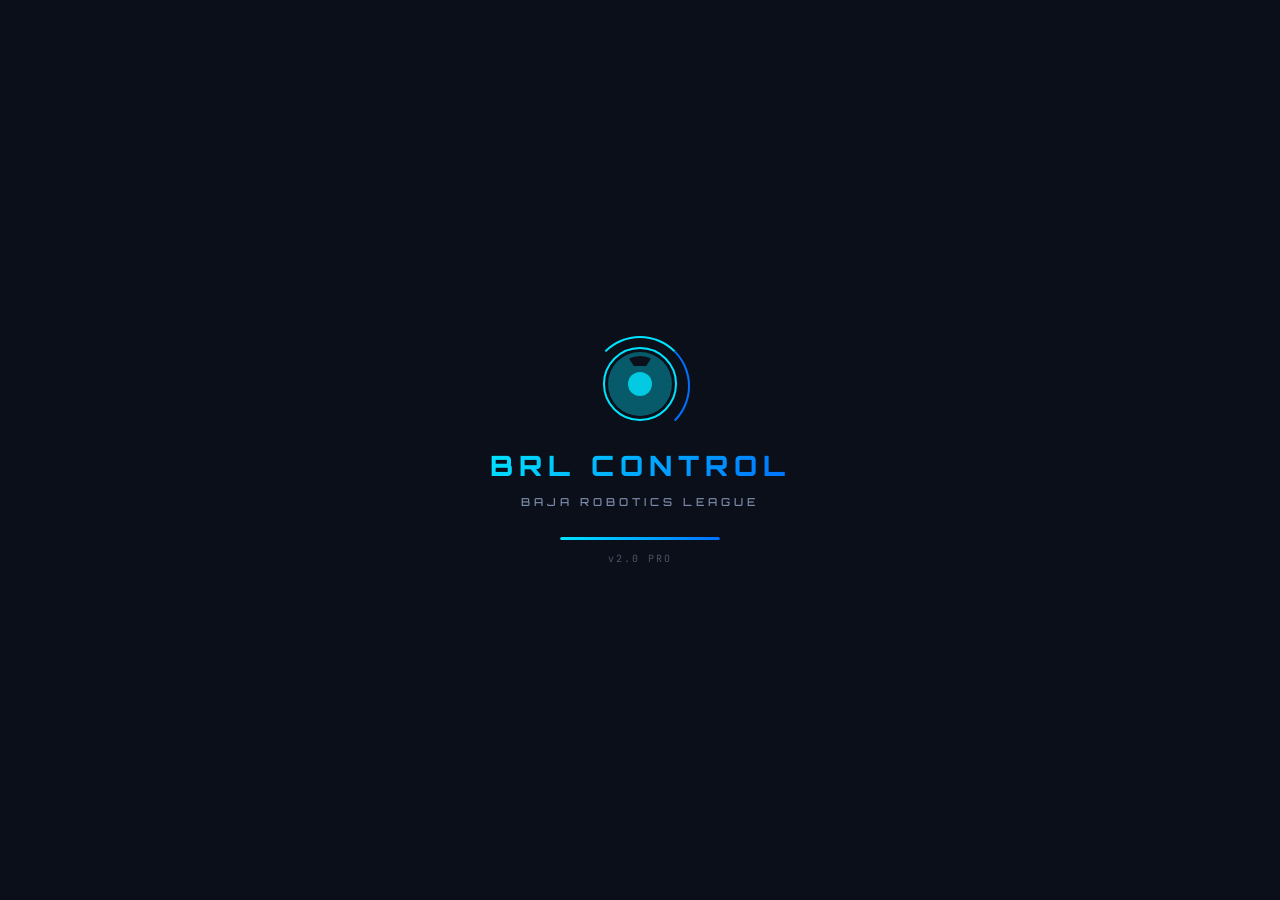
<file: index.html>
<!DOCTYPE html>
<html lang="es">
<head>
  <meta charset="UTF-8">
  <meta name="viewport" content="width=device-width, initial-scale=1.0, user-scalable=no, viewport-fit=cover">
  <meta name="theme-color" content="#0a0f1a">
  <meta name="apple-mobile-web-app-capable" content="yes">
  <meta name="apple-mobile-web-app-status-bar-style" content="black-translucent">
  <meta name="description" content="Control profesional para robot de fútbol - Baja Robotics League">
  <title>BRL Control Pro</title>
  <link rel="manifest" href="manifest.json">
  <link rel="apple-touch-icon" href="icons/icon-192.svg">
  <link rel="stylesheet" href="css/style.css">
  <link rel="preconnect" href="https://fonts.googleapis.com">
  <link rel="preconnect" href="https://fonts.gstatic.com" crossorigin>
  <link href="https://fonts.googleapis.com/css2?family=Orbitron:wght@400;500;600;700;800;900&family=Inter:wght@300;400;500;600;700&family=JetBrains+Mono:wght@400;500&display=swap" rel="stylesheet">
</head>
<body>
  <!-- Splash Screen -->
  <div id="splash" class="splash">
    <div class="splash-content">
      <div class="splash-logo">
        <div class="splash-ring"></div>
        <div class="splash-icon-wrap">
          <svg viewBox="0 0 80 80" fill="none" width="80" height="80">
            <circle cx="40" cy="40" r="36" stroke="url(#sg1)" stroke-width="2"/>
            <circle cx="40" cy="40" r="12" fill="url(#sg1)" opacity="0.8"/>
            <path d="M40 8a32 32 0 100 64 32 32 0 000-64zm0 4c4 0 7.7.9 11 2.6L46.2 22H33.8l-4.8-7.4A28 28 0 0140 12z" fill="url(#sg1)" opacity="0.35"/>
            <defs>
              <linearGradient id="sg1" x1="8" y1="8" x2="72" y2="72">
                <stop stop-color="#00e5ff"/>
                <stop offset="1" stop-color="#0070ff"/>
              </linearGradient>
            </defs>
          </svg>
        </div>
      </div>
      <h1 class="splash-title">BRL CONTROL</h1>
      <p class="splash-subtitle">BAJA ROBOTICS LEAGUE</p>
      <div class="splash-loader">
        <div class="splash-loader-bar"></div>
      </div>
      <span class="splash-version">v2.0 PRO</span>
    </div>
  </div>

  <!-- App -->
  <div id="app" class="app hidden">
    <!-- Header -->
    <header class="header">
      <div class="header-left">
        <div class="header-logo">
          <svg width="24" height="24" viewBox="0 0 80 80" fill="none">
            <circle cx="40" cy="40" r="36" stroke="url(#hl)" stroke-width="3"/>
            <circle cx="40" cy="40" r="10" fill="url(#hl)"/>
            <defs><linearGradient id="hl" x1="8" y1="8" x2="72" y2="72"><stop stop-color="#00e5ff"/><stop offset="1" stop-color="#0070ff"/></linearGradient></defs>
          </svg>
        </div>
        <div class="header-titles">
          <span class="app-title">BRL CONTROL</span>
          <span class="app-subtitle" id="robotNameDisplay">BRL-BOT-01</span>
        </div>
      </div>
      <div class="header-center">
        <div class="telemetry-bar">
          <div class="telemetry-item" id="latencyDisplay" title="Latencia">
            <span class="telem-label">PING</span>
            <span class="telem-value">--</span>
            <span class="telem-unit">ms</span>
          </div>
          <div class="telem-divider"></div>
          <div class="telemetry-item" id="fpsDisplay" title="Tasa de envío">
            <span class="telem-label">RATE</span>
            <span class="telem-value" id="sendRateDisplay">50</span>
            <span class="telem-unit">ms</span>
          </div>
        </div>
      </div>
      <div class="header-right">
        <div class="battery-indicator" id="batteryIndicator" title="Batería del robot">
          <div class="battery-wrap">
            <div class="battery-body">
              <div class="battery-level" id="batteryLevel"></div>
            </div>
            <div class="battery-cap"></div>
          </div>
          <span class="battery-text" id="batteryText">--%</span>
        </div>
        <button class="conn-status-btn" id="connectionStatus">
          <span class="status-dot disconnected"></span>
          <span class="status-text">Sin conexión</span>
        </button>
        <button class="header-btn" id="btnSettings" aria-label="Configuración">
          <svg width="18" height="18" viewBox="0 0 24 24" fill="none" stroke="currentColor" stroke-width="2" stroke-linecap="round">
            <circle cx="12" cy="12" r="3"/><path d="M19.4 15a1.65 1.65 0 00.33 1.82l.06.06a2 2 0 01-2.83 2.83l-.06-.06a1.65 1.65 0 00-2.82 1.18V21a2 2 0 01-4 0v-.09a1.65 1.65 0 00-1.08-1.51 1.65 1.65 0 00-1.82.33l-.06.06a2 2 0 01-2.83-2.83l.06-.06A1.65 1.65 0 004.68 15a1.65 1.65 0 00-1.51-1.08H3a2 2 0 010-4h.09A1.65 1.65 0 004.6 9a1.65 1.65 0 00-.33-1.82l-.06-.06a2 2 0 012.83-2.83l.06.06A1.65 1.65 0 009 4.68a1.65 1.65 0 001.08-1.51V3a2 2 0 014 0v.09a1.65 1.65 0 001.08 1.51 1.65 1.65 0 001.82-.33l.06-.06a2 2 0 012.83 2.83l-.06.06A1.65 1.65 0 0019.4 9a1.65 1.65 0 001.51 1.08H21a2 2 0 010 4h-.09a1.65 1.65 0 00-1.51 1.08z"/>
          </svg>
        </button>
      </div>
    </header>

    <!-- Panel de conexión -->
    <div id="connectionPanel" class="connection-panel hidden">
      <div class="panel-overlay" id="panelOverlay"></div>
      <div class="panel-content">
        <div class="panel-handle"></div>
        <h2 class="panel-title">Conectar Robot</h2>
        
        <div class="conn-card" id="connBluetooth">
          <div class="conn-card-header">
            <div class="conn-icon bluetooth">
              <svg width="20" height="20" viewBox="0 0 24 24" fill="currentColor">
                <path d="M17.71 7.71L12 2h-1v7.59L6.41 5 5 6.41 10.59 12 5 17.59 6.41 19 11 14.41V22h1l5.71-5.71-4.3-4.29 4.3-4.29zM13 5.83l1.88 1.88L13 9.59V5.83zm1.88 10.46L13 18.17v-3.76l1.88 1.88z"/>
              </svg>
            </div>
            <div class="conn-info">
              <span class="conn-name">Bluetooth BLE</span>
              <span class="conn-desc" id="btStatus">Web Bluetooth API</span>
            </div>
            <button class="btn-connect" id="btnBluetooth">Conectar</button>
          </div>
        </div>

        <div class="conn-card" id="connWifi">
          <div class="conn-card-header">
            <div class="conn-icon wifi">
              <svg width="20" height="20" viewBox="0 0 24 24" fill="currentColor">
                <path d="M1 9l2 2c4.97-4.97 13.03-4.97 18 0l2-2C16.93 2.93 7.08 2.93 1 9zm8 8l3 3 3-3c-1.65-1.66-4.34-1.66-6 0zm-4-4l2 2c2.76-2.76 7.24-2.76 10 0l2-2C15.14 9.14 8.87 9.14 5 13z"/>
              </svg>
            </div>
            <div class="conn-info">
              <span class="conn-name">WiFi WebSocket</span>
              <span class="conn-desc" id="wifiStatus">ESP32 Access Point</span>
            </div>
            <button class="btn-connect" id="btnWifi">Conectar</button>
          </div>
          <div class="conn-config">
            <div class="config-row">
              <label>IP</label>
              <input type="text" id="wifiIP" placeholder="192.168.4.1" value="192.168.4.1" class="input-field">
            </div>
            <div class="config-row">
              <label>Puerto</label>
              <input type="number" id="wifiPort" placeholder="81" value="81" class="input-field short">
            </div>
          </div>
        </div>

        <div class="conn-card" id="connRF">
          <div class="conn-card-header">
            <div class="conn-icon rf">
              <svg width="20" height="20" viewBox="0 0 24 24" fill="currentColor">
                <path d="M7.76 16.24C6.67 15.16 6 13.66 6 12s.67-3.16 1.76-4.24l1.42 1.42C8.45 9.9 8 10.9 8 12c0 1.1.45 2.1 1.17 2.83l-1.41 1.41zm8.48 0l-1.42-1.42C15.55 14.1 16 13.1 16 12c0-1.1-.45-2.1-1.17-2.83l1.41-1.41C17.33 8.84 18 10.34 18 12s-.67 3.16-1.76 4.24zM12 10c-1.1 0-2 .9-2 2s.9 2 2 2 2-.9 2-2-.9-2-2-2z"/>
              </svg>
            </div>
            <div class="conn-info">
              <span class="conn-name">Radio Frecuencia</span>
              <span class="conn-desc" id="rfStatus">Web Serial (Solo PC)</span>
            </div>
            <button class="btn-connect" id="btnRF">Conectar</button>
          </div>
          <div class="conn-config">
            <div class="config-row">
              <label>Baudios</label>
              <select id="rfBaudRate" class="input-field">
                <option value="9600">9600</option>
                <option value="115200" selected>115200</option>
              </select>
            </div>
          </div>
        </div>

        <button class="btn-close-panel" id="btnClosePanel">Cerrar</button>
      </div>
    </div>

    <!-- Controles -->
    <main class="controls">
      <!-- Velocidad -->
      <div class="speed-bar">
        <div class="speed-info">
          <span class="speed-label">VEL</span>
          <span class="speed-value" id="speedValue">50</span>
          <span class="speed-unit">%</span>
        </div>
        <input type="range" id="speedSlider" class="speed-slider" min="0" max="100" value="50">
        <div class="speed-presets">
          <button class="speed-btn" data-speed="25">25</button>
          <button class="speed-btn active" data-speed="50">50</button>
          <button class="speed-btn" data-speed="75">75</button>
          <button class="speed-btn turbo" data-speed="100">⚡</button>
        </div>
      </div>

      <!-- Área de controles -->
      <div class="controls-area">
        <!-- Joystick izquierdo -->
        <div class="joystick-container" id="joystickMove">
          <div class="joystick-label">MOVIMIENTO</div>
          <div class="joystick-zone" id="joystickMoveZone">
            <div class="joystick-base">
              <div class="joystick-crosshair"></div>
              <div class="joystick-stick" id="joystickMoveStick">
                <div class="joystick-dot"></div>
              </div>
            </div>
          </div>
          <div class="joystick-readout">
            <span id="moveXVal">X: 0</span>
            <span id="moveYVal">Y: 0</span>
          </div>
        </div>

        <!-- Botones centrales -->
        <div class="action-center">
          <div class="mode-badge" id="modeIndicator">
            <span id="modeText">MANUAL</span>
          </div>
          <div class="action-buttons">
            <button class="action-btn kick" id="btnKick" data-action="kick">
              <span class="action-icon">⚽</span>
              <span class="action-label">PATEAR</span>
            </button>
            <button class="action-btn pass" id="btnPass" data-action="pass">
              <span class="action-icon">↗</span>
              <span class="action-label">PASAR</span>
            </button>
            <button class="action-btn special" id="btnSpecial" data-action="special">
              <span class="action-icon">⚡</span>
              <span class="action-label">ESPECIAL</span>
            </button>
            <button class="action-btn stop-action" id="btnStop" data-action="stop">
              <span class="action-icon">■</span>
              <span class="action-label">PARAR</span>
            </button>
          </div>
        </div>

        <!-- Joystick derecho -->
        <div class="joystick-container" id="joystickRotate">
          <div class="joystick-label">ROTACIÓN</div>
          <div class="joystick-zone" id="joystickRotateZone">
            <div class="joystick-base">
              <div class="joystick-crosshair"></div>
              <div class="joystick-stick" id="joystickRotateStick">
                <div class="joystick-dot"></div>
              </div>
            </div>
          </div>
          <div class="joystick-readout">
            <span id="rotXVal">X: 0</span>
            <span id="rotYVal">Y: 0</span>
          </div>
        </div>
      </div>

      <!-- D-Pad alternativo -->
      <div class="dpad-container hidden" id="dpadContainer">
        <div class="dpad">
          <button class="dpad-btn up" id="dpadUp" data-dir="up">▲</button>
          <button class="dpad-btn right" id="dpadRight" data-dir="right">▶</button>
          <button class="dpad-btn down" id="dpadDown" data-dir="down">▼</button>
          <button class="dpad-btn left" id="dpadLeft" data-dir="left">◀</button>
          <div class="dpad-center"></div>
        </div>
      </div>

      <!-- Botones rápidos -->
      <div class="quick-bar">
        <button class="quick-btn emergency" id="btnEmergency" data-action="emergency">
          🛑 EMERGENCIA
        </button>
        <button class="quick-btn" id="btnCalibrate" data-action="calibrate">
          🔧 CALIBRAR
        </button>
        <button class="quick-btn" id="btnMode" data-action="mode">
          🔄 MODO
        </button>
      </div>
    </main>

    <!-- Modal configuración -->
    <div id="settingsModal" class="modal hidden">
      <div class="modal-content">
        <div class="modal-header">
          <h2>⚙ Configuración</h2>
          <button class="modal-close" id="btnCloseSettings">✕</button>
        </div>
        
        <div class="setting-group">
          <h3>Control</h3>
          <label class="setting-item">
            <span>Tipo de control</span>
            <select id="settingControlType" class="input-field">
              <option value="joystick">Joystick Virtual</option>
              <option value="dpad">D-Pad</option>
              <option value="gyro">Giroscopio</option>
            </select>
          </label>
          <label class="setting-item">
            <span>Vibración</span>
            <input type="checkbox" id="settingVibration" checked>
          </label>
          <label class="setting-item">
            <span>Sensibilidad</span>
            <input type="range" id="settingSensitivity" min="1" max="10" value="5">
          </label>
        </div>

        <div class="setting-group">
          <h3>Robot</h3>
          <label class="setting-item">
            <span>Nombre del robot</span>
            <input type="text" id="settingRobotName" class="input-field" value="BRL-BOT-01">
          </label>
          <label class="setting-item">
            <span>Frecuencia envío (ms)</span>
            <input type="number" id="settingSendRate" class="input-field short" value="50" min="20" max="200">
          </label>
        </div>

        <div class="setting-group">
          <h3>Protocolo</h3>
          <label class="setting-item">
            <span>Formato de datos</span>
            <select id="settingProtocol" class="input-field">
              <option value="json">JSON</option>
              <option value="binary">Binario (Recomendado)</option>
              <option value="csv">CSV</option>
            </select>
          </label>
        </div>

        <div class="modal-actions">
          <button class="btn-primary" id="btnSaveSettings">Guardar</button>
          <button class="btn-secondary" id="btnCloseSettingsAlt">Cancelar</button>
        </div>
      </div>
    </div>

    <!-- Toast -->
    <div id="toast" class="toast hidden"></div>
  </div>

  <script src="js/bluetooth.js"></script>
  <script src="js/wifi.js"></script>
  <script src="js/rf.js"></script>
  <script src="js/app.js"></script>
</body>
</html>
</file>
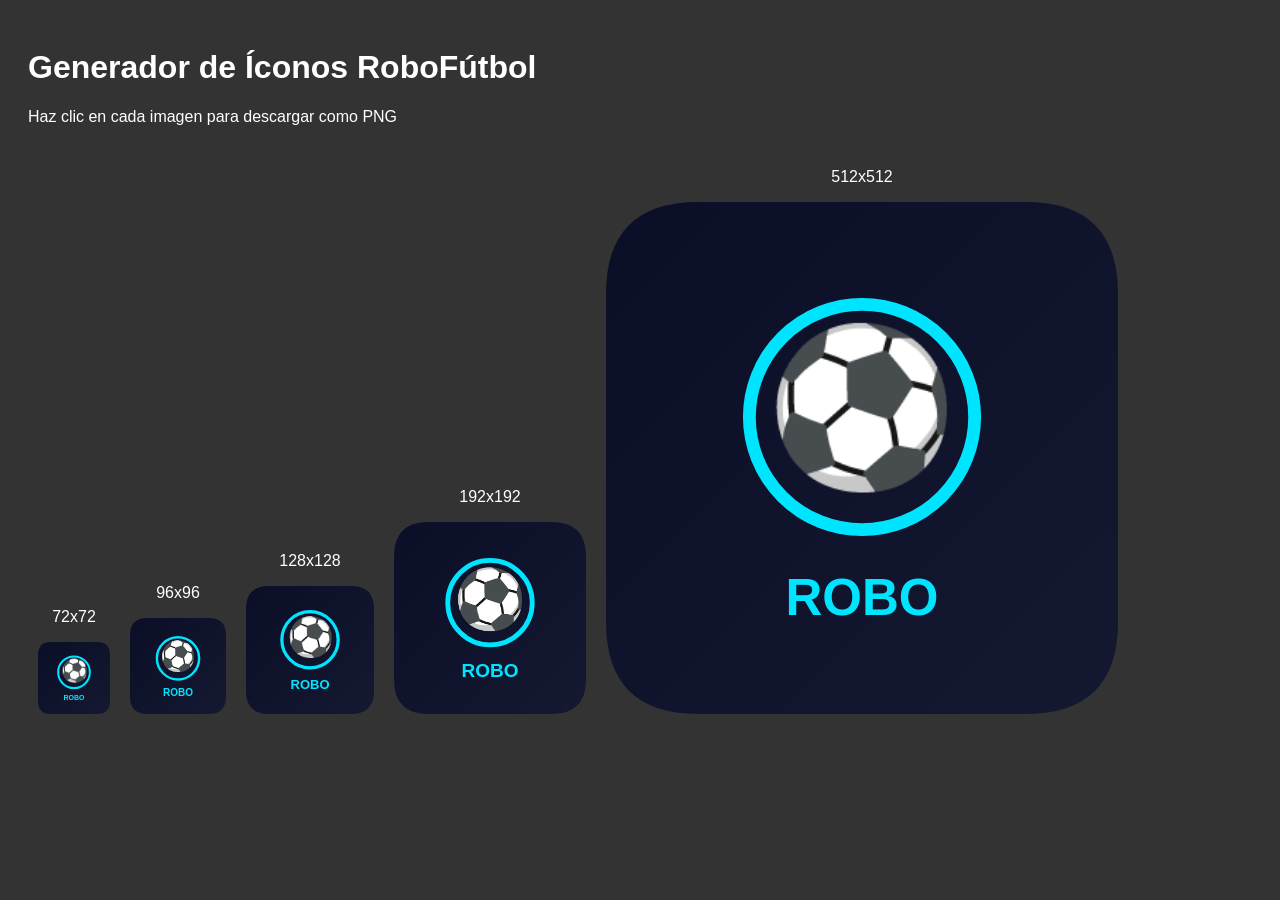
<file: generate-icons.html>
<!DOCTYPE html>
<html><head><title>Generar Íconos</title></head>
<body style="background:#333;color:#fff;font-family:sans-serif;padding:20px">
<h1>Generador de Íconos RoboFútbol</h1>
<p>Haz clic en cada imagen para descargar como PNG</p>
<div id="icons"></div>
<script>
const sizes = [72, 96, 128, 192, 512];
const container = document.getElementById('icons');

sizes.forEach(size => {
  const canvas = document.createElement('canvas');
  canvas.width = size;
  canvas.height = size;
  const ctx = canvas.getContext('2d');
  
  const grad = ctx.createLinearGradient(0, 0, size, size);
  grad.addColorStop(0, '#0a0e27');
  grad.addColorStop(1, '#141830');
  
  const r = size * 0.18;
  ctx.beginPath();
  ctx.moveTo(r, 0); ctx.lineTo(size - r, 0);
  ctx.quadraticCurveTo(size, 0, size, r); ctx.lineTo(size, size - r);
  ctx.quadraticCurveTo(size, size, size - r, size); ctx.lineTo(r, size);
  ctx.quadraticCurveTo(0, size, 0, size - r); ctx.lineTo(0, r);
  ctx.quadraticCurveTo(0, 0, r, 0); ctx.closePath();
  ctx.fillStyle = grad; ctx.fill();
  
  ctx.beginPath();
  ctx.arc(size/2, size * 0.42, size * 0.22, 0, Math.PI * 2);
  ctx.strokeStyle = '#00e5ff'; ctx.lineWidth = Math.max(2, size * 0.025);
  ctx.stroke();
  
  ctx.font = Math.round(size * 0.3) + 'px Arial';
  ctx.textAlign = 'center'; ctx.textBaseline = 'middle';
  ctx.fillStyle = 'white'; ctx.fillText('⚽', size/2, size * 0.42);
  
  ctx.font = 'bold ' + Math.round(size * 0.1) + 'px Arial';
  ctx.fillStyle = '#00e5ff'; ctx.fillText('ROBO', size/2, size * 0.78);
  
  const div = document.createElement('div');
  div.style.cssText = 'display:inline-block;margin:10px;text-align:center';
  div.innerHTML = '<p>' + size + 'x' + size + '</p>';
  
  const a = document.createElement('a');
  a.href = canvas.toDataURL('image/png');
  a.download = 'icon-' + size + '.png';
  a.appendChild(canvas);
  div.appendChild(a);
  container.appendChild(div);
});
</script>
</body></html>
</file>
<file: css/style.css>
/* ==========================================
   BRL CONTROL PRO - Baja Robotics League
   Professional PWA Controller Styles
   ========================================== */

/* Variables & Theme */
:root {
  --bg-primary: #0a0f1a;
  --bg-secondary: #0f1525;
  --bg-card: #141c2e;
  --bg-elevated: #1a2440;
  --accent: #00e5ff;
  --accent-rgb: 0, 229, 255;
  --accent-blue: #0070ff;
  --accent-blue-rgb: 0, 112, 255;
  --accent-green: #00e676;
  --accent-green-rgb: 0, 230, 118;
  --accent-red: #ff3d5a;
  --accent-red-rgb: 255, 61, 90;
  --accent-orange: #ff9100;
  --accent-orange-rgb: 255, 145, 0;
  --accent-yellow: #ffc400;
  --accent-purple: #b388ff;
  --text-primary: #e8edf5;
  --text-secondary: #7b8ba8;
  --text-muted: #4a5568;
  --border: rgba(255, 255, 255, 0.06);
  --border-active: rgba(0, 229, 255, 0.25);
  --glow: rgba(0, 229, 255, 0.15);
  --glow-strong: rgba(0, 229, 255, 0.35);
  --radius: 10px;
  --radius-sm: 6px;
  --radius-lg: 16px;
  --radius-xl: 20px;
  --safe-top: env(safe-area-inset-top, 0px);
  --safe-bottom: env(safe-area-inset-bottom, 0px);
  --safe-left: env(safe-area-inset-left, 0px);
  --safe-right: env(safe-area-inset-right, 0px);
  --font-display: 'Orbitron', 'Segoe UI', sans-serif;
  --font-body: 'Inter', -apple-system, BlinkMacSystemFont, 'Segoe UI', sans-serif;
  --font-mono: 'JetBrains Mono', 'Consolas', monospace;
}

*, *::before, *::after {
  margin: 0;
  padding: 0;
  box-sizing: border-box;
  -webkit-tap-highlight-color: transparent;
}

html, body {
  height: 100%;
  overflow: hidden;
  touch-action: manipulation;
}

body {
  font-family: var(--font-body);
  background: var(--bg-primary);
  color: var(--text-primary);
  user-select: none;
  -webkit-user-select: none;
  overscroll-behavior: none;
}

.hidden { display: none !important; }

/* ==========================================
   Splash Screen
   ========================================== */
.splash {
  position: fixed;
  inset: 0;
  display: flex;
  align-items: center;
  justify-content: center;
  background: var(--bg-primary);
  z-index: 9999;
  transition: opacity 0.6s ease, visibility 0.6s ease;
}

.splash.fade-out {
  opacity: 0;
  visibility: hidden;
}

.splash-content {
  text-align: center;
  display: flex;
  flex-direction: column;
  align-items: center;
  gap: 12px;
}

.splash-logo {
  position: relative;
  width: 100px;
  height: 100px;
  display: flex;
  align-items: center;
  justify-content: center;
}

.splash-ring {
  position: absolute;
  inset: 0;
  border: 2px solid transparent;
  border-top-color: var(--accent);
  border-right-color: var(--accent-blue);
  border-radius: 50%;
  animation: splash-spin 1.5s linear infinite;
}

@keyframes splash-spin {
  to { transform: rotate(360deg); }
}

.splash-icon-wrap {
  position: relative;
  z-index: 1;
  animation: splash-pulse 2s ease-in-out infinite;
}

@keyframes splash-pulse {
  0%, 100% { transform: scale(1); opacity: 1; }
  50% { transform: scale(1.05); opacity: 0.85; }
}

.splash-title {
  font-family: var(--font-display);
  font-size: 28px;
  font-weight: 800;
  letter-spacing: 6px;
  background: linear-gradient(135deg, var(--accent), var(--accent-blue));
  -webkit-background-clip: text;
  -webkit-text-fill-color: transparent;
  background-clip: text;
}

.splash-subtitle {
  font-family: var(--font-display);
  font-size: 11px;
  letter-spacing: 4px;
  color: var(--text-secondary);
  font-weight: 500;
}

.splash-loader {
  width: 160px;
  height: 3px;
  background: var(--bg-card);
  border-radius: 2px;
  overflow: hidden;
  margin-top: 16px;
}

.splash-loader-bar {
  height: 100%;
  width: 0%;
  background: linear-gradient(90deg, var(--accent), var(--accent-blue));
  border-radius: 2px;
  animation: splash-load 1.5s ease-out forwards;
}

@keyframes splash-load {
  0% { width: 0%; }
  60% { width: 80%; }
  100% { width: 100%; }
}

.splash-version {
  font-family: var(--font-mono);
  font-size: 10px;
  color: var(--text-muted);
  letter-spacing: 2px;
}

/* ==========================================
   App Layout
   ========================================== */
.app {
  display: flex;
  flex-direction: column;
  height: 100vh;
  height: 100dvh;
  padding-top: var(--safe-top);
  padding-bottom: var(--safe-bottom);
  padding-left: var(--safe-left);
  padding-right: var(--safe-right);
  background: var(--bg-primary);
  background-image: 
    radial-gradient(ellipse at 20% 50%, rgba(var(--accent-rgb), 0.03) 0%, transparent 50%),
    radial-gradient(ellipse at 80% 50%, rgba(var(--accent-blue-rgb), 0.03) 0%, transparent 50%);
}

/* ==========================================
   Header
   ========================================== */
.header {
  display: flex;
  align-items: center;
  justify-content: space-between;
  padding: 6px 10px;
  background: var(--bg-secondary);
  border-bottom: 1px solid var(--border);
  min-height: 44px;
  flex-shrink: 0;
  gap: 8px;
}

.header-left {
  display: flex;
  align-items: center;
  gap: 8px;
  flex-shrink: 0;
}

.header-logo {
  width: 24px;
  height: 24px;
  flex-shrink: 0;
}

.header-titles {
  display: flex;
  flex-direction: column;
  line-height: 1.2;
}

.app-title {
  font-family: var(--font-display);
  font-size: 12px;
  font-weight: 700;
  letter-spacing: 2px;
  color: var(--accent);
}

.app-subtitle {
  font-family: var(--font-mono);
  font-size: 9px;
  color: var(--text-muted);
  letter-spacing: 1px;
}

.header-center {
  flex: 1;
  display: flex;
  justify-content: center;
  min-width: 0;
}

.telemetry-bar {
  display: flex;
  align-items: center;
  gap: 8px;
  padding: 3px 10px;
  background: rgba(255, 255, 255, 0.03);
  border-radius: var(--radius-sm);
  border: 1px solid var(--border);
}

.telemetry-item {
  display: flex;
  align-items: center;
  gap: 3px;
  font-family: var(--font-mono);
  font-size: 10px;
}

.telem-label {
  color: var(--text-muted);
  font-size: 8px;
  letter-spacing: 1px;
  font-weight: 500;
}

.telem-value {
  color: var(--accent);
  font-weight: 500;
}

.telem-unit {
  color: var(--text-muted);
  font-size: 8px;
}

.telem-divider {
  width: 1px;
  height: 14px;
  background: var(--border);
}

.header-right {
  display: flex;
  align-items: center;
  gap: 6px;
  flex-shrink: 0;
}

/* Battery */
.battery-indicator {
  display: flex;
  align-items: center;
  gap: 4px;
}

.battery-wrap {
  display: flex;
  align-items: center;
}

.battery-body {
  width: 22px;
  height: 10px;
  border: 1.5px solid var(--text-muted);
  border-radius: 2px;
  padding: 1.5px;
  position: relative;
}

.battery-cap {
  width: 2px;
  height: 5px;
  background: var(--text-muted);
  border-radius: 0 1px 1px 0;
}

.battery-level {
  height: 100%;
  width: 50%;
  background: var(--accent-green);
  border-radius: 1px;
  transition: width 0.3s, background 0.3s;
}

.battery-level.low { background: var(--accent-red); }
.battery-level.medium { background: var(--accent-orange); }

.battery-text {
  font-family: var(--font-mono);
  font-size: 10px;
  color: var(--text-secondary);
  min-width: 26px;
}

/* Connection Status Button */
.conn-status-btn {
  display: flex;
  align-items: center;
  gap: 5px;
  padding: 4px 8px;
  border-radius: var(--radius-sm);
  background: rgba(255, 255, 255, 0.04);
  border: 1px solid var(--border);
  cursor: pointer;
  color: inherit;
  transition: all 0.2s;
}

.conn-status-btn:active {
  background: rgba(255, 255, 255, 0.08);
}

.status-dot {
  width: 7px;
  height: 7px;
  border-radius: 50%;
  flex-shrink: 0;
  transition: background 0.3s, box-shadow 0.3s;
}

.status-dot.disconnected { background: var(--accent-red); }
.status-dot.connecting {
  background: var(--accent-orange);
  animation: blink 1s infinite;
}
.status-dot.connected {
  background: var(--accent-green);
  box-shadow: 0 0 6px rgba(var(--accent-green-rgb), 0.6);
}

@keyframes blink {
  0%, 100% { opacity: 1; }
  50% { opacity: 0.3; }
}

.status-text {
  font-size: 10px;
  color: var(--text-secondary);
  white-space: nowrap;
}

.header-btn {
  display: flex;
  align-items: center;
  justify-content: center;
  width: 32px;
  height: 32px;
  border: 1px solid var(--border);
  border-radius: var(--radius-sm);
  background: rgba(255, 255, 255, 0.03);
  color: var(--text-secondary);
  cursor: pointer;
  transition: all 0.2s;
}

.header-btn:active {
  background: rgba(var(--accent-rgb), 0.1);
  border-color: var(--border-active);
  color: var(--accent);
}

/* ==========================================
   Connection Panel
   ========================================== */
.connection-panel {
  position: fixed;
  inset: 0;
  z-index: 100;
  display: flex;
  align-items: flex-end;
  justify-content: center;
}

.panel-overlay {
  position: absolute;
  inset: 0;
  background: rgba(0, 0, 0, 0.65);
  backdrop-filter: blur(6px);
}

.panel-content {
  position: relative;
  width: 100%;
  max-width: 440px;
  max-height: 85vh;
  background: var(--bg-secondary);
  border-radius: var(--radius-xl) var(--radius-xl) 0 0;
  padding: 20px 16px 24px;
  overflow-y: auto;
  animation: slideUp 0.3s ease-out;
  border: 1px solid var(--border);
  border-bottom: none;
}

.panel-handle {
  width: 36px;
  height: 4px;
  background: var(--text-muted);
  border-radius: 2px;
  margin: 0 auto 16px;
  opacity: 0.5;
}

@keyframes slideUp {
  from { transform: translateY(100%); }
  to { transform: translateY(0); }
}

.panel-title {
  font-family: var(--font-display);
  text-align: center;
  font-size: 15px;
  font-weight: 600;
  letter-spacing: 2px;
  margin-bottom: 20px;
  color: var(--text-primary);
}

.conn-card {
  background: var(--bg-card);
  border: 1px solid var(--border);
  border-radius: var(--radius);
  margin-bottom: 10px;
  overflow: hidden;
  transition: border-color 0.3s;
}

.conn-card.active {
  border-color: rgba(var(--accent-green-rgb), 0.4);
  box-shadow: 0 0 20px rgba(var(--accent-green-rgb), 0.05);
}

.conn-card-header {
  display: flex;
  align-items: center;
  gap: 12px;
  padding: 12px 14px;
}

.conn-icon {
  width: 40px;
  height: 40px;
  border-radius: 10px;
  display: flex;
  align-items: center;
  justify-content: center;
  flex-shrink: 0;
}

.conn-icon.bluetooth {
  background: rgba(33, 150, 243, 0.12);
  color: #64b5f6;
}

.conn-icon.wifi {
  background: rgba(var(--accent-green-rgb), 0.12);
  color: var(--accent-green);
}

.conn-icon.rf {
  background: rgba(var(--accent-orange-rgb), 0.12);
  color: var(--accent-orange);
}

.conn-info {
  flex: 1;
  min-width: 0;
}

.conn-name {
  display: block;
  font-weight: 600;
  font-size: 13px;
  color: var(--text-primary);
}

.conn-desc {
  display: block;
  font-size: 10px;
  color: var(--text-muted);
  font-family: var(--font-mono);
  margin-top: 2px;
}

.btn-connect {
  padding: 7px 16px;
  border: none;
  border-radius: var(--radius-sm);
  background: linear-gradient(135deg, var(--accent), var(--accent-blue));
  color: var(--bg-primary);
  font-weight: 700;
  font-size: 11px;
  font-family: var(--font-display);
  letter-spacing: 1px;
  cursor: pointer;
  transition: all 0.2s;
  white-space: nowrap;
  text-transform: uppercase;
}

.btn-connect:active {
  transform: scale(0.95);
  opacity: 0.9;
}

.btn-connect:disabled {
  opacity: 0.35;
  cursor: not-allowed;
}

.btn-connect.connected {
  background: linear-gradient(135deg, var(--accent-red), #ff1744);
  color: white;
}

.conn-config {
  display: flex;
  gap: 8px;
  padding: 0 14px 12px;
  flex-wrap: wrap;
}

.config-row {
  display: flex;
  align-items: center;
  gap: 6px;
  flex: 1;
  min-width: 0;
}

.config-row label {
  font-size: 10px;
  color: var(--text-muted);
  font-family: var(--font-mono);
  text-transform: uppercase;
  letter-spacing: 1px;
  white-space: nowrap;
}

.input-field {
  background: var(--bg-primary);
  border: 1px solid var(--border);
  border-radius: var(--radius-sm);
  padding: 6px 10px;
  color: var(--text-primary);
  font-size: 12px;
  font-family: var(--font-mono);
  flex: 1;
  min-width: 0;
  outline: none;
  transition: border-color 0.2s;
}

.input-field:focus {
  border-color: rgba(var(--accent-rgb), 0.4);
}

.input-field.short {
  max-width: 70px;
  flex: 0 0 70px;
}

.btn-close-panel {
  width: 100%;
  padding: 12px;
  border: 1px solid var(--border);
  border-radius: var(--radius);
  background: transparent;
  color: var(--text-muted);
  font-size: 12px;
  font-family: var(--font-body);
  cursor: pointer;
  margin-top: 8px;
  transition: all 0.2s;
}

.btn-close-panel:active {
  background: rgba(255, 255, 255, 0.04);
  color: var(--text-secondary);
}

/* ==========================================
   Speed Bar
   ========================================== */
.speed-bar {
  display: flex;
  align-items: center;
  gap: 10px;
  padding: 6px 12px;
  background: var(--bg-secondary);
  border-radius: var(--radius);
  flex-shrink: 0;
  border: 1px solid var(--border);
}

.speed-info {
  display: flex;
  align-items: baseline;
  gap: 2px;
  flex-shrink: 0;
  min-width: 62px;
}

.speed-label {
  font-family: var(--font-display);
  font-size: 9px;
  font-weight: 600;
  color: var(--text-muted);
  letter-spacing: 2px;
}

.speed-value {
  font-family: var(--font-display);
  font-size: 20px;
  font-weight: 800;
  color: var(--accent);
  line-height: 1;
}

.speed-unit {
  font-family: var(--font-mono);
  font-size: 10px;
  color: var(--text-muted);
}

.speed-slider {
  -webkit-appearance: none;
  appearance: none;
  flex: 1;
  height: 4px;
  background: var(--bg-card);
  border-radius: 2px;
  outline: none;
}

.speed-slider::-webkit-slider-thumb {
  -webkit-appearance: none;
  appearance: none;
  width: 20px;
  height: 20px;
  border-radius: 50%;
  background: linear-gradient(135deg, var(--accent), var(--accent-blue));
  cursor: pointer;
  box-shadow: 0 0 10px var(--glow), 0 2px 6px rgba(0,0,0,0.3);
  border: 2px solid rgba(255,255,255,0.15);
}

.speed-slider::-moz-range-thumb {
  width: 20px;
  height: 20px;
  border-radius: 50%;
  background: linear-gradient(135deg, var(--accent), var(--accent-blue));
  cursor: pointer;
  border: 2px solid rgba(255,255,255,0.15);
  box-shadow: 0 0 10px var(--glow);
}

.speed-presets {
  display: flex;
  gap: 4px;
  flex-shrink: 0;
}

.speed-btn {
  width: 32px;
  height: 28px;
  border: 1px solid var(--border);
  border-radius: var(--radius-sm);
  background: var(--bg-card);
  color: var(--text-muted);
  font-family: var(--font-mono);
  font-size: 10px;
  font-weight: 500;
  cursor: pointer;
  transition: all 0.15s;
  display: flex;
  align-items: center;
  justify-content: center;
}

.speed-btn.active {
  background: linear-gradient(135deg, var(--accent), var(--accent-blue));
  color: var(--bg-primary);
  border-color: transparent;
  font-weight: 700;
  box-shadow: 0 0 12px var(--glow);
}

.speed-btn.turbo {
  font-size: 13px;
}

.speed-btn.turbo.active {
  background: linear-gradient(135deg, var(--accent-orange), #ff5722);
  box-shadow: 0 0 12px rgba(var(--accent-orange-rgb), 0.3);
}

.speed-btn:active {
  transform: scale(0.92);
}

/* ==========================================
   Controls Area
   ========================================== */
.controls {
  flex: 1;
  display: flex;
  flex-direction: column;
  padding: 6px 8px;
  gap: 6px;
  overflow: hidden;
}

.controls-area {
  flex: 1;
  display: flex;
  align-items: center;
  justify-content: space-between;
  gap: 6px;
  min-height: 0;
}

/* ==========================================
   Joystick
   ========================================== */
.joystick-container {
  display: flex;
  flex-direction: column;
  align-items: center;
  gap: 4px;
  flex: 0 0 auto;
}

.joystick-label {
  font-family: var(--font-display);
  font-size: 8px;
  font-weight: 600;
  color: var(--text-muted);
  letter-spacing: 2px;
}

.joystick-zone {
  width: 130px;
  height: 130px;
  display: flex;
  align-items: center;
  justify-content: center;
  touch-action: none;
}

.joystick-base {
  width: 120px;
  height: 120px;
  border-radius: 50%;
  background: radial-gradient(circle, var(--bg-card) 0%, var(--bg-secondary) 100%);
  border: 1.5px solid var(--border);
  display: flex;
  align-items: center;
  justify-content: center;
  position: relative;
  box-shadow: inset 0 0 30px rgba(0,0,0,0.3);
}

.joystick-crosshair {
  position: absolute;
  inset: 0;
}

.joystick-crosshair::before,
.joystick-crosshair::after {
  content: '';
  position: absolute;
  background: rgba(255, 255, 255, 0.04);
}

.joystick-crosshair::before {
  width: 1px;
  height: 100%;
  left: 50%;
  transform: translateX(-50%);
}

.joystick-crosshair::after {
  width: 100%;
  height: 1px;
  top: 50%;
  transform: translateY(-50%);
}

.joystick-stick {
  width: 46px;
  height: 46px;
  border-radius: 50%;
  background: linear-gradient(135deg, rgba(var(--accent-rgb), 0.9), rgba(var(--accent-blue-rgb), 0.9));
  box-shadow:
    0 0 15px var(--glow),
    0 2px 8px rgba(0,0,0,0.4),
    inset 0 1px 2px rgba(255,255,255,0.2);
  position: absolute;
  cursor: grab;
  touch-action: none;
  display: flex;
  align-items: center;
  justify-content: center;
  transition: none;
  border: 1px solid rgba(255,255,255,0.1);
}

.joystick-dot {
  width: 8px;
  height: 8px;
  border-radius: 50%;
  background: rgba(255, 255, 255, 0.5);
}

.joystick-stick.active {
  box-shadow:
    0 0 25px var(--glow-strong),
    0 2px 8px rgba(0,0,0,0.4),
    inset 0 1px 2px rgba(255,255,255,0.3);
  transform: scale(1.06);
  border-color: rgba(255,255,255,0.2);
}

.joystick-readout {
  display: flex;
  gap: 10px;
  font-family: var(--font-mono);
  font-size: 9px;
  color: var(--text-muted);
}

/* ==========================================
   Action Buttons
   ========================================== */
.action-center {
  display: flex;
  flex-direction: column;
  align-items: center;
  gap: 6px;
  flex: 0 0 auto;
}

.mode-badge {
  padding: 3px 12px;
  background: rgba(var(--accent-rgb), 0.08);
  border: 1px solid rgba(var(--accent-rgb), 0.15);
  border-radius: 20px;
}

.mode-badge span {
  font-family: var(--font-display);
  font-size: 9px;
  font-weight: 600;
  letter-spacing: 2px;
  color: var(--accent);
}

.action-buttons {
  display: grid;
  grid-template-columns: 1fr 1fr;
  gap: 6px;
}

.action-btn {
  width: 68px;
  height: 68px;
  border: 1px solid transparent;
  border-radius: var(--radius);
  display: flex;
  flex-direction: column;
  align-items: center;
  justify-content: center;
  gap: 3px;
  cursor: pointer;
  transition: all 0.12s;
  touch-action: manipulation;
  position: relative;
  overflow: hidden;
}

.action-btn::after {
  content: '';
  position: absolute;
  inset: 0;
  background: radial-gradient(circle at center, rgba(255,255,255,0.12), transparent 70%);
  opacity: 0;
  transition: opacity 0.15s;
}

.action-btn:active::after { opacity: 1; }
.action-btn:active { transform: scale(0.9); }

.action-btn.kick {
  background: linear-gradient(135deg, #00c853 0%, #00891e 100%);
  border-color: rgba(0, 200, 83, 0.2);
  box-shadow: 0 4px 16px rgba(0, 200, 83, 0.2);
}

.action-btn.pass {
  background: linear-gradient(135deg, #2979ff 0%, #1a47a0 100%);
  border-color: rgba(41, 121, 255, 0.2);
  box-shadow: 0 4px 16px rgba(41, 121, 255, 0.2);
}

.action-btn.special {
  background: linear-gradient(135deg, #aa00ff 0%, #6200a8 100%);
  border-color: rgba(170, 0, 255, 0.2);
  box-shadow: 0 4px 16px rgba(170, 0, 255, 0.2);
}

.action-btn.stop-action {
  background: linear-gradient(135deg, var(--accent-red) 0%, #b71c1c 100%);
  border-color: rgba(var(--accent-red-rgb), 0.2);
  box-shadow: 0 4px 16px rgba(var(--accent-red-rgb), 0.2);
}

.action-icon {
  font-size: 22px;
  line-height: 1;
}

.action-label {
  font-family: var(--font-display);
  font-size: 7px;
  font-weight: 600;
  letter-spacing: 1px;
  color: rgba(255, 255, 255, 0.85);
}

/* ==========================================
   D-Pad
   ========================================== */
.dpad-container {
  display: flex;
  justify-content: center;
  padding: 10px 0;
}

.dpad {
  position: relative;
  width: 150px;
  height: 150px;
}

.dpad-btn {
  position: absolute;
  width: 50px;
  height: 50px;
  border: 1px solid var(--border);
  border-radius: var(--radius-sm);
  background: var(--bg-card);
  color: var(--text-primary);
  font-size: 18px;
  display: flex;
  align-items: center;
  justify-content: center;
  cursor: pointer;
  transition: all 0.12s;
  touch-action: manipulation;
}

.dpad-btn:active {
  background: var(--accent);
  color: var(--bg-primary);
  transform: scale(0.92);
  border-color: var(--accent);
}

.dpad-btn.up    { top: 0; left: 50%; transform: translateX(-50%); }
.dpad-btn.down  { bottom: 0; left: 50%; transform: translateX(-50%); }
.dpad-btn.left  { top: 50%; left: 0; transform: translateY(-50%); }
.dpad-btn.right { top: 50%; right: 0; transform: translateY(-50%); }

.dpad-btn.up:active    { transform: translateX(-50%) scale(0.92); }
.dpad-btn.down:active  { transform: translateX(-50%) scale(0.92); }
.dpad-btn.left:active  { transform: translateY(-50%) scale(0.92); }
.dpad-btn.right:active { transform: translateY(-50%) scale(0.92); }

.dpad-center {
  position: absolute;
  top: 50%; left: 50%;
  transform: translate(-50%, -50%);
  width: 36px;
  height: 36px;
  border-radius: 50%;
  background: var(--bg-secondary);
  border: 2px solid var(--border);
}

/* ==========================================
   Quick Actions Bar
   ========================================== */
.quick-bar {
  display: flex;
  gap: 6px;
  flex-shrink: 0;
}

.quick-btn {
  flex: 1;
  padding: 8px 6px;
  border: 1px solid var(--border);
  border-radius: var(--radius);
  background: var(--bg-secondary);
  color: var(--text-muted);
  font-family: var(--font-display);
  font-size: 9px;
  font-weight: 600;
  letter-spacing: 1px;
  cursor: pointer;
  transition: all 0.15s;
  text-align: center;
  white-space: nowrap;
}

.quick-btn:active {
  background: var(--bg-elevated);
  border-color: rgba(var(--accent-rgb), 0.3);
  color: var(--text-primary);
  transform: scale(0.96);
}

.quick-btn.emergency {
  border-color: rgba(var(--accent-red-rgb), 0.25);
  color: var(--accent-red);
}

.quick-btn.emergency:active {
  background: rgba(var(--accent-red-rgb), 0.1);
  border-color: var(--accent-red);
}

/* ==========================================
   Modal
   ========================================== */
.modal {
  position: fixed;
  inset: 0;
  z-index: 200;
  display: flex;
  align-items: center;
  justify-content: center;
  background: rgba(0, 0, 0, 0.7);
  backdrop-filter: blur(6px);
  padding: 16px;
}

.modal-content {
  width: 100%;
  max-width: 380px;
  max-height: 80vh;
  background: var(--bg-secondary);
  border: 1px solid var(--border);
  border-radius: var(--radius-lg);
  padding: 0;
  overflow-y: auto;
}

.modal-header {
  display: flex;
  align-items: center;
  justify-content: space-between;
  padding: 16px 16px 12px;
  border-bottom: 1px solid var(--border);
}

.modal-header h2 {
  font-family: var(--font-display);
  font-size: 14px;
  font-weight: 600;
  letter-spacing: 1px;
  color: var(--accent);
}

.modal-close {
  width: 30px;
  height: 30px;
  border: 1px solid var(--border);
  border-radius: var(--radius-sm);
  background: transparent;
  color: var(--text-muted);
  font-size: 14px;
  cursor: pointer;
  display: flex;
  align-items: center;
  justify-content: center;
  transition: all 0.2s;
}

.modal-close:active {
  background: rgba(var(--accent-red-rgb), 0.1);
  color: var(--accent-red);
}

.setting-group {
  padding: 12px 16px;
  border-bottom: 1px solid var(--border);
}

.setting-group:last-of-type {
  border-bottom: none;
}

.setting-group h3 {
  font-family: var(--font-display);
  font-size: 9px;
  font-weight: 600;
  color: var(--text-muted);
  text-transform: uppercase;
  letter-spacing: 2px;
  margin-bottom: 10px;
}

.setting-item {
  display: flex;
  align-items: center;
  justify-content: space-between;
  padding: 8px 0;
  gap: 12px;
}

.setting-item span {
  font-size: 13px;
  color: var(--text-secondary);
}

.setting-item input[type="checkbox"] {
  width: 40px;
  height: 22px;
  -webkit-appearance: none;
  appearance: none;
  background: var(--bg-card);
  border-radius: 11px;
  position: relative;
  cursor: pointer;
  outline: none;
  border: 1px solid var(--border);
  transition: background 0.3s;
  flex-shrink: 0;
}

.setting-item input[type="checkbox"]::after {
  content: '';
  position: absolute;
  top: 2px;
  left: 2px;
  width: 16px;
  height: 16px;
  border-radius: 50%;
  background: var(--text-muted);
  transition: all 0.3s;
}

.setting-item input[type="checkbox"]:checked {
  background: var(--accent);
  border-color: var(--accent);
}

.setting-item input[type="checkbox"]:checked::after {
  left: 20px;
  background: white;
}

.setting-item input[type="range"] {
  -webkit-appearance: none;
  appearance: none;
  width: 100px;
  height: 4px;
  background: var(--bg-card);
  border-radius: 2px;
}

.setting-item input[type="range"]::-webkit-slider-thumb {
  -webkit-appearance: none;
  width: 16px;
  height: 16px;
  border-radius: 50%;
  background: var(--accent);
}

.modal-actions {
  display: flex;
  gap: 8px;
  padding: 12px 16px 16px;
}

.btn-primary {
  flex: 1;
  padding: 10px;
  border: none;
  border-radius: var(--radius);
  background: linear-gradient(135deg, var(--accent), var(--accent-blue));
  color: var(--bg-primary);
  font-family: var(--font-display);
  font-weight: 700;
  font-size: 12px;
  letter-spacing: 1px;
  cursor: pointer;
  transition: all 0.2s;
}

.btn-primary:active { transform: scale(0.97); opacity: 0.9; }

.btn-secondary {
  flex: 1;
  padding: 10px;
  border: 1px solid var(--border);
  border-radius: var(--radius);
  background: transparent;
  color: var(--text-secondary);
  font-size: 12px;
  cursor: pointer;
}

/* ==========================================
   Toast Notifications
   ========================================== */
.toast {
  position: fixed;
  bottom: calc(16px + var(--safe-bottom));
  left: 50%;
  transform: translateX(-50%);
  padding: 8px 18px;
  background: var(--bg-elevated);
  color: var(--text-primary);
  border-radius: var(--radius);
  font-size: 12px;
  font-family: var(--font-body);
  box-shadow: 0 4px 24px rgba(0, 0, 0, 0.5);
  z-index: 300;
  border: 1px solid var(--border);
  animation: toastIn 0.3s ease-out;
  max-width: 88vw;
  text-align: center;
}

.toast.success { border-color: rgba(var(--accent-green-rgb), 0.4); }
.toast.error   { border-color: rgba(var(--accent-red-rgb), 0.4); }
.toast.warning { border-color: rgba(var(--accent-orange-rgb), 0.4); }

@keyframes toastIn {
  from { opacity: 0; transform: translateX(-50%) translateY(16px); }
  to   { opacity: 1; transform: translateX(-50%) translateY(0); }
}

/* ==========================================
   Responsive: Landscape
   ========================================== */
@media (orientation: landscape) {
  .joystick-zone { width: 110px; height: 110px; }
  .joystick-base { width: 100px; height: 100px; }
  .joystick-stick { width: 38px; height: 38px; }
  .action-btn { width: 58px; height: 58px; }
  .speed-bar { padding: 4px 10px; }
  .quick-bar { padding: 0 4px; }
}

@media (min-width: 400px) {
  .joystick-zone { width: 150px; height: 150px; }
  .joystick-base { width: 140px; height: 140px; }
  .joystick-stick { width: 52px; height: 52px; }
  .action-btn { width: 74px; height: 74px; }
}

/* Scrollbar */
::-webkit-scrollbar { width: 3px; }
::-webkit-scrollbar-track { background: transparent; }
::-webkit-scrollbar-thumb { background: var(--text-muted); border-radius: 2px; }
</file>
